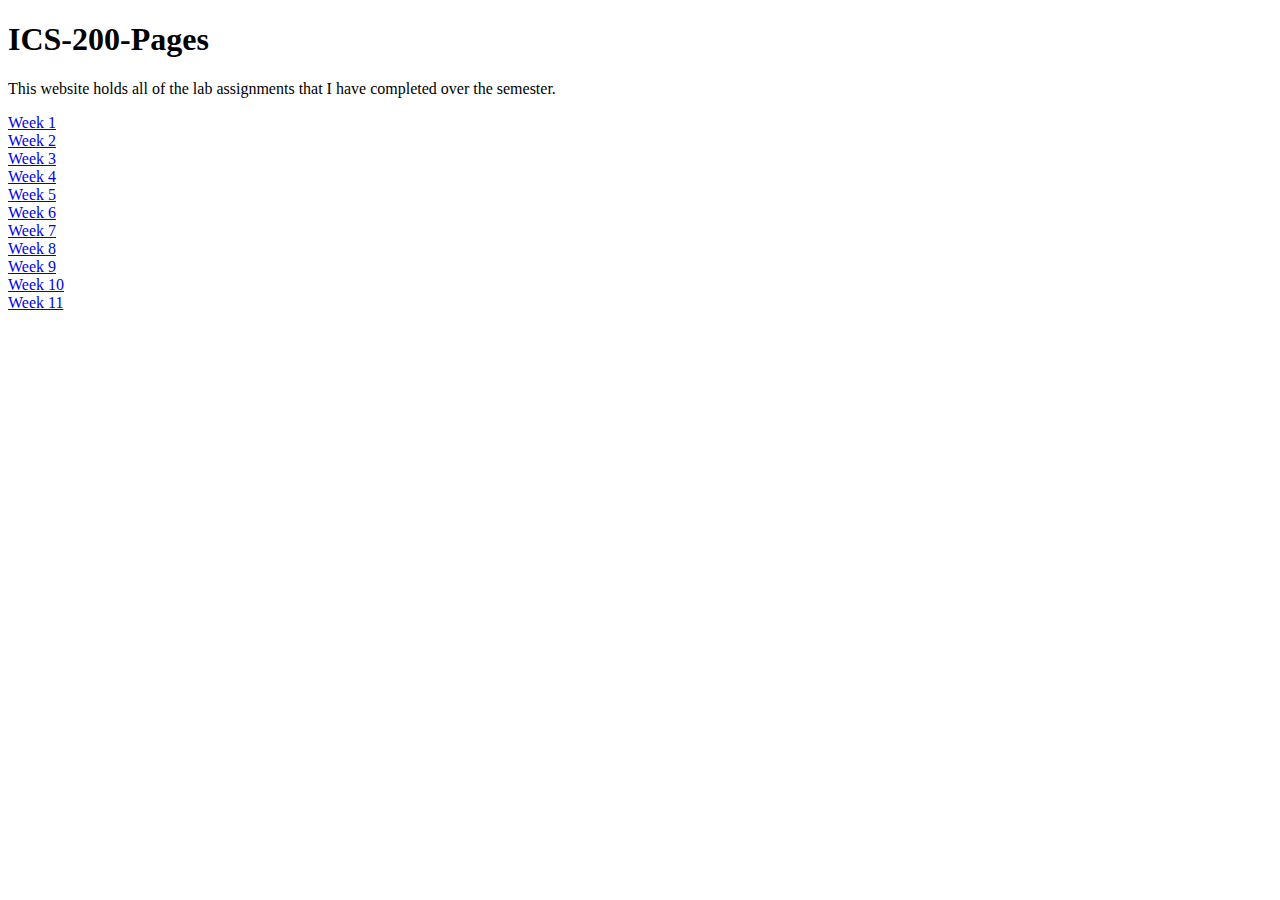
<file: index.html>
<!DOCTYPE html>
<html>
<head>
    <title>ICS-200-Pages</title>
</head>
<body>
    
    <header>
        <h1>ICS-200-Pages</h1>
    </header>
    <main>
        <section>
            <p>This website holds all of the lab assignments that I have completed over the semester.</p>
        </section>
        <section>
            <a href="week1.html">Week 1</a>
        </section>
        <section>
            <a href="week2.lab.html">Week 2</a>
        </section>
        <section>
            <a href="week3.lab.html">Week 3</a>
        </section>
        <section>
            <a href="week4.lab.html">Week 4</a>
        </section>
        <section>
            <a href="week5.html">Week 5</a>
        </section>
        <section>
            <a href="week6.html">Week 6</a>
        </section>
        <section>
            <a href="week7.html">Week 7</a>
        </section>
        <section>
            <a href="week8.html">Week 8</a>
        </section>
        <section>
            <a href="week9.html">Week 9</a>
        </section>
        <section>
            <a href="week10lab.html">Week 10</a>
        </section>
        <section>
            <a href="week11.html">Week 11</a>
        </section>
    </main>

</body>
</html>
</file>
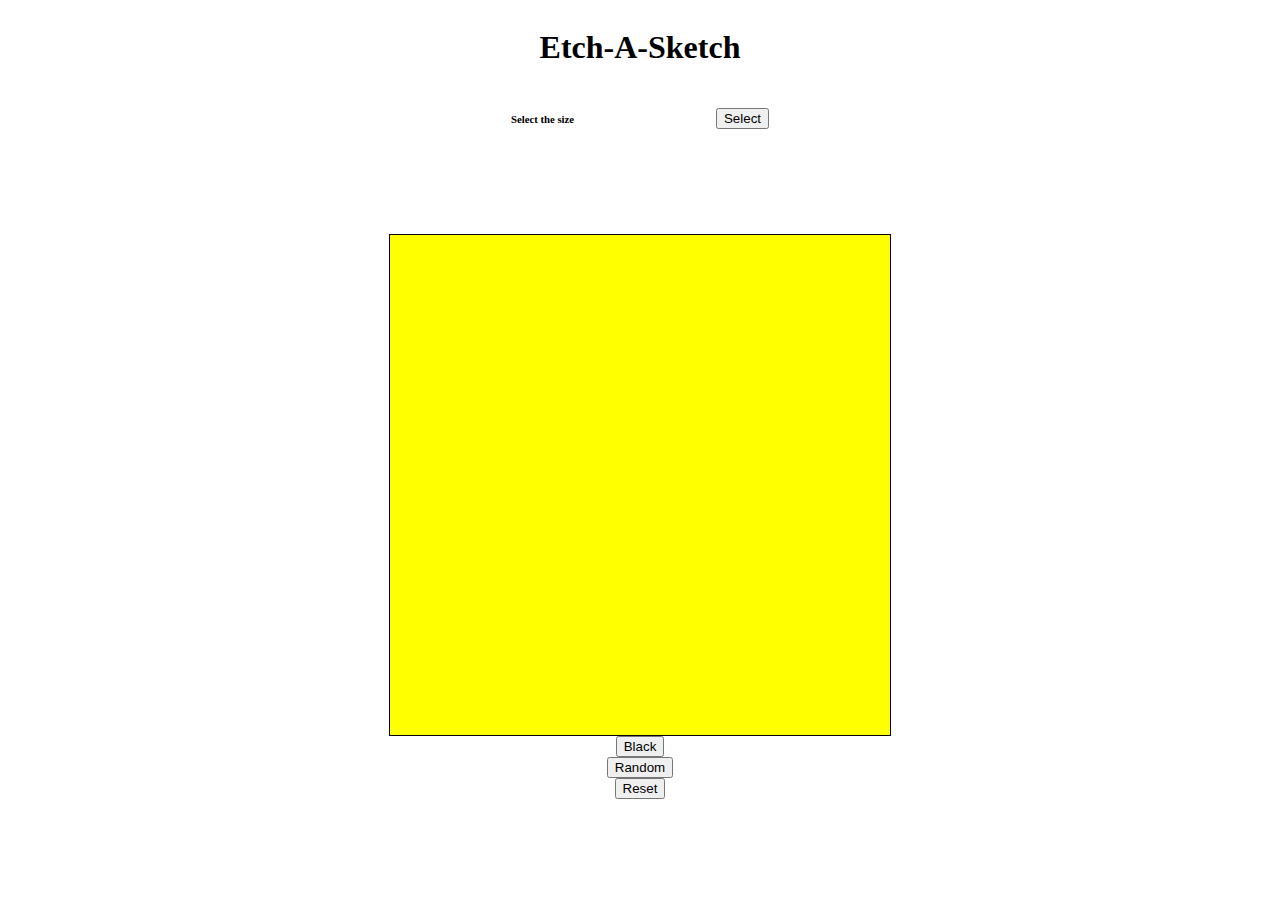
<file: week10lab.html>
<!DOCTYPE html>
<html>
    <head>
        <title>Etch-a-Sketch</title>
        <meta charset="utf-8">
        <link href="week10lab.css" type="text/css" rel="stylesheet">
        <script src="week10lab.js"></script>
    </head>
    <body>
      <h1>Etch-A-Sketch</h1>
      <div class="header">
        <h6>Select the size</h6>
        <button id="popup" class="btn btn-danger">Select</button>
      </div>
      <p id="message"></p>
      <p id="draw"></p>
      <div class="board"></div>
      <div class="footer"></div>
        <button class="btn btn-dark" onclick="setColor('black')">Black</button>
        <button class="btn btn-warning" onclick="setColor('random')">Random</button>
        <button class="btn btn-primary" onclick="resetBoard()">Reset</button>
    </body>
</html>
</file>
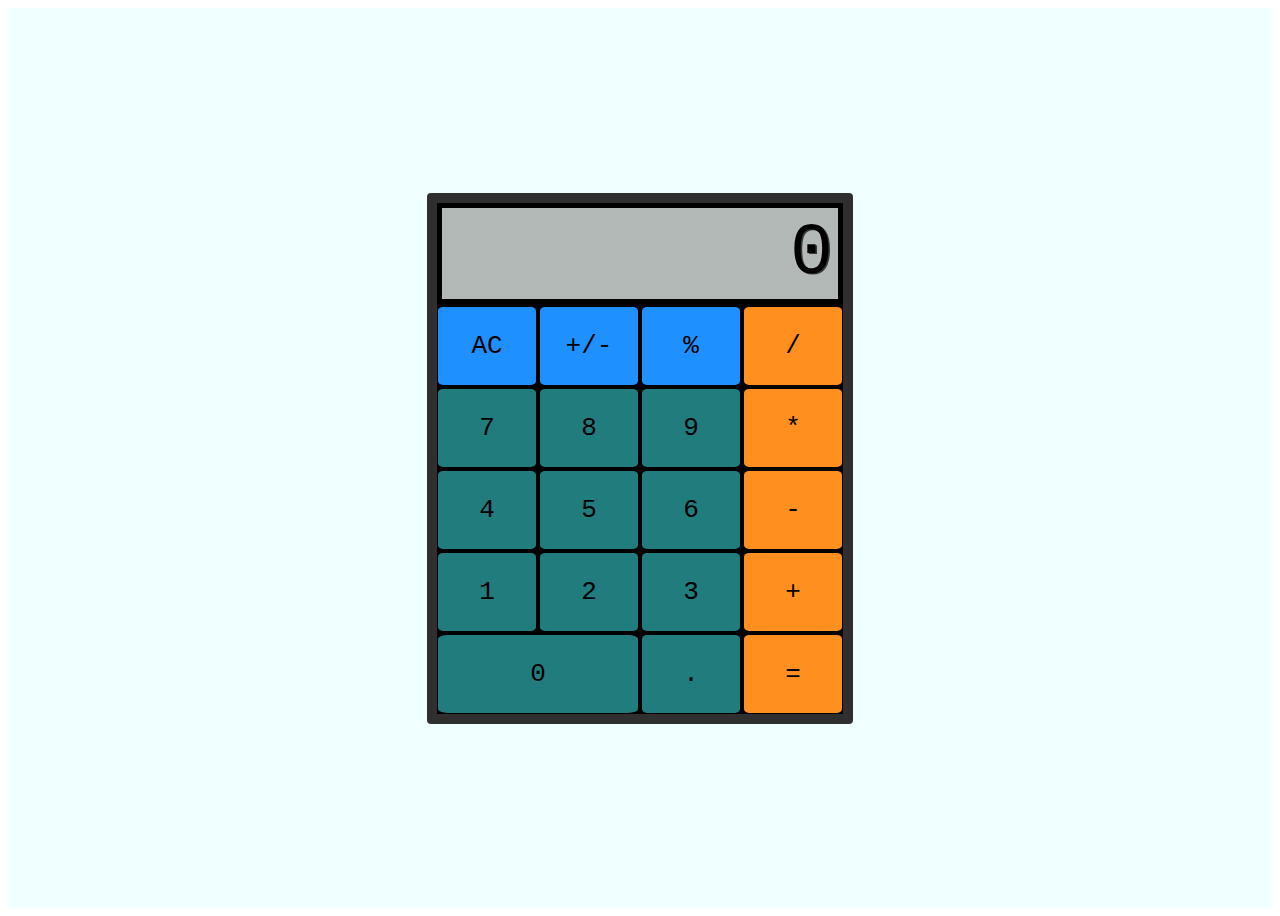
<file: week11.html>
<!DOCTYPE html>
<html>
    <head>
        <meta charset="utf-8">
        <meta name="Calculator" content="width=device-width">
        <title>Calculator</title>
        <link href="week11.css" rel="stylesheet" type="text/css">
    </head>
    <body>
        <main id="calc">
            <div id="container">
                <div id="display">18</div>
                <button type="button" class="clear" value="clear" data-key="8">AC</button>
                <button type="button" class="sign" value="sign" data-key="192">+/-</button>
                <button type="button" class="percent" value="percent" data-key="80">%</button>
                <button type="button" class="operator" value="/" data-key="68">/</button>
                <button type="button" class="operand" value="7" data-key="55">7</button>
                <button type="button" class="operand" value="8" data-key="56">8</button>
                <button type="button" class="operand" value="9" data-key="57">9</button>
                <button type="button" class="operator" value="*" data-key="88">*</button>
                <button type="button" class="operand" value="4" data-key="52">4</button>
                <button type="button" class="operand" value="5" data-key="53">5</button>
                <button type="button" class="operand" value="6" data-key="54">6</button>
                <button type="button" class="operator" value="-" data-key="173">-</button>
                <button type="button" class="operand" value="1" data-key="49">1</button>
                <button type="button" class="operand" value="2" data-key="50">2</button>
                <button type="button" class="operand" value="3" data-key="51">3</button>
                <button type="button" class="operator" value="+" data-key="61">+</button>
                <button type="button" id="zero" class="operand" value="0" data-key="48">0</button>
                <button type="button" class="decimal" value="." data-key="190">.</button>
                <button type="button" class="equals" value="=" data-key="69">=</button>
            </div>
        </main>
        <script src="week11.js"></script>
    </body>
</file>
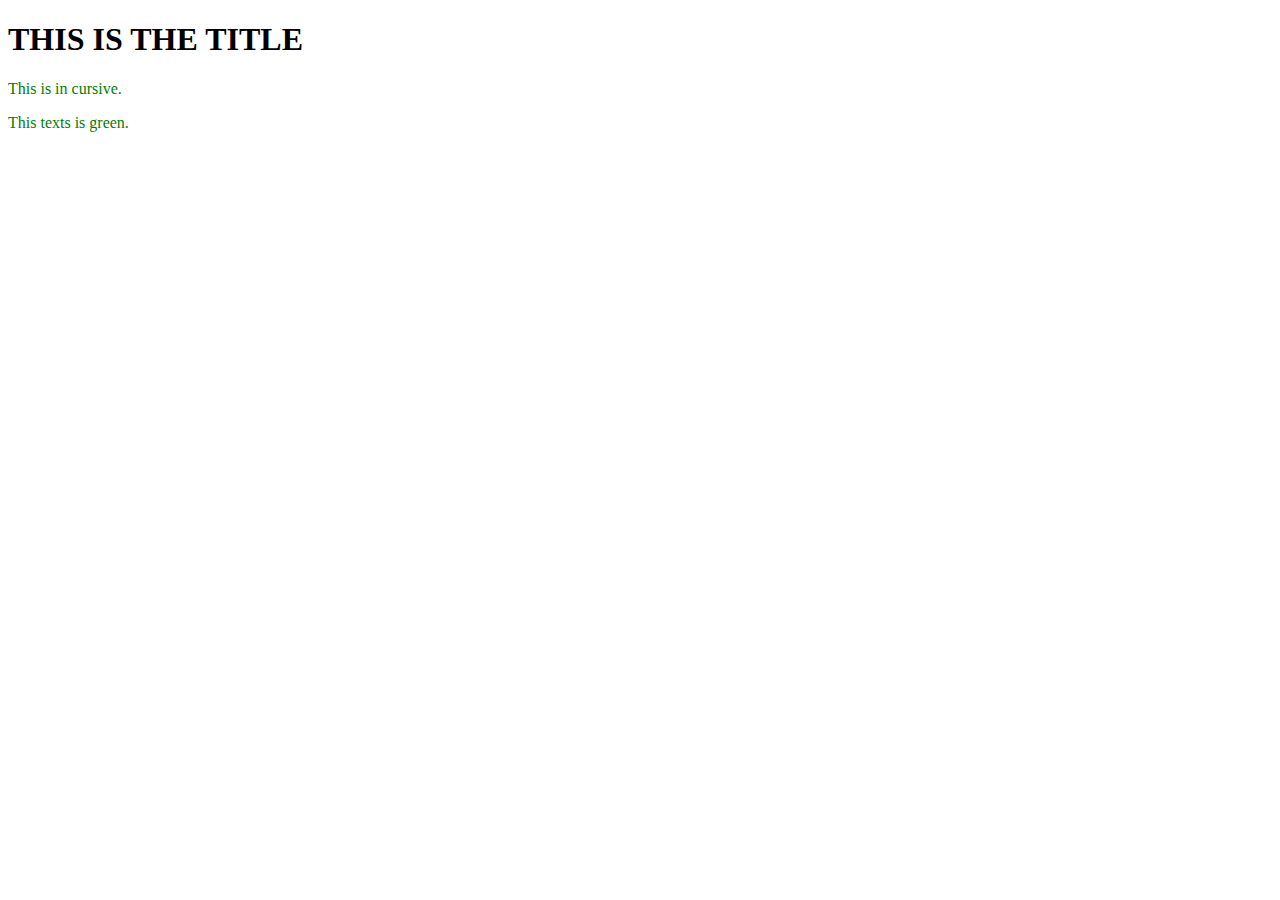
<file: week5.html>
<!DOCTYPE html>
<html>

<head>
  <title>Visual Rules</title>
  <link href='week5.css' rel='stylesheet'>
</head>

<body>

  <h1 class='title uppercase'>This Is The Title</h1>

  <p id="font"> This is in cursive.</p>
  
  <p> This texts is green.</p>

</body>

</html>
</file>
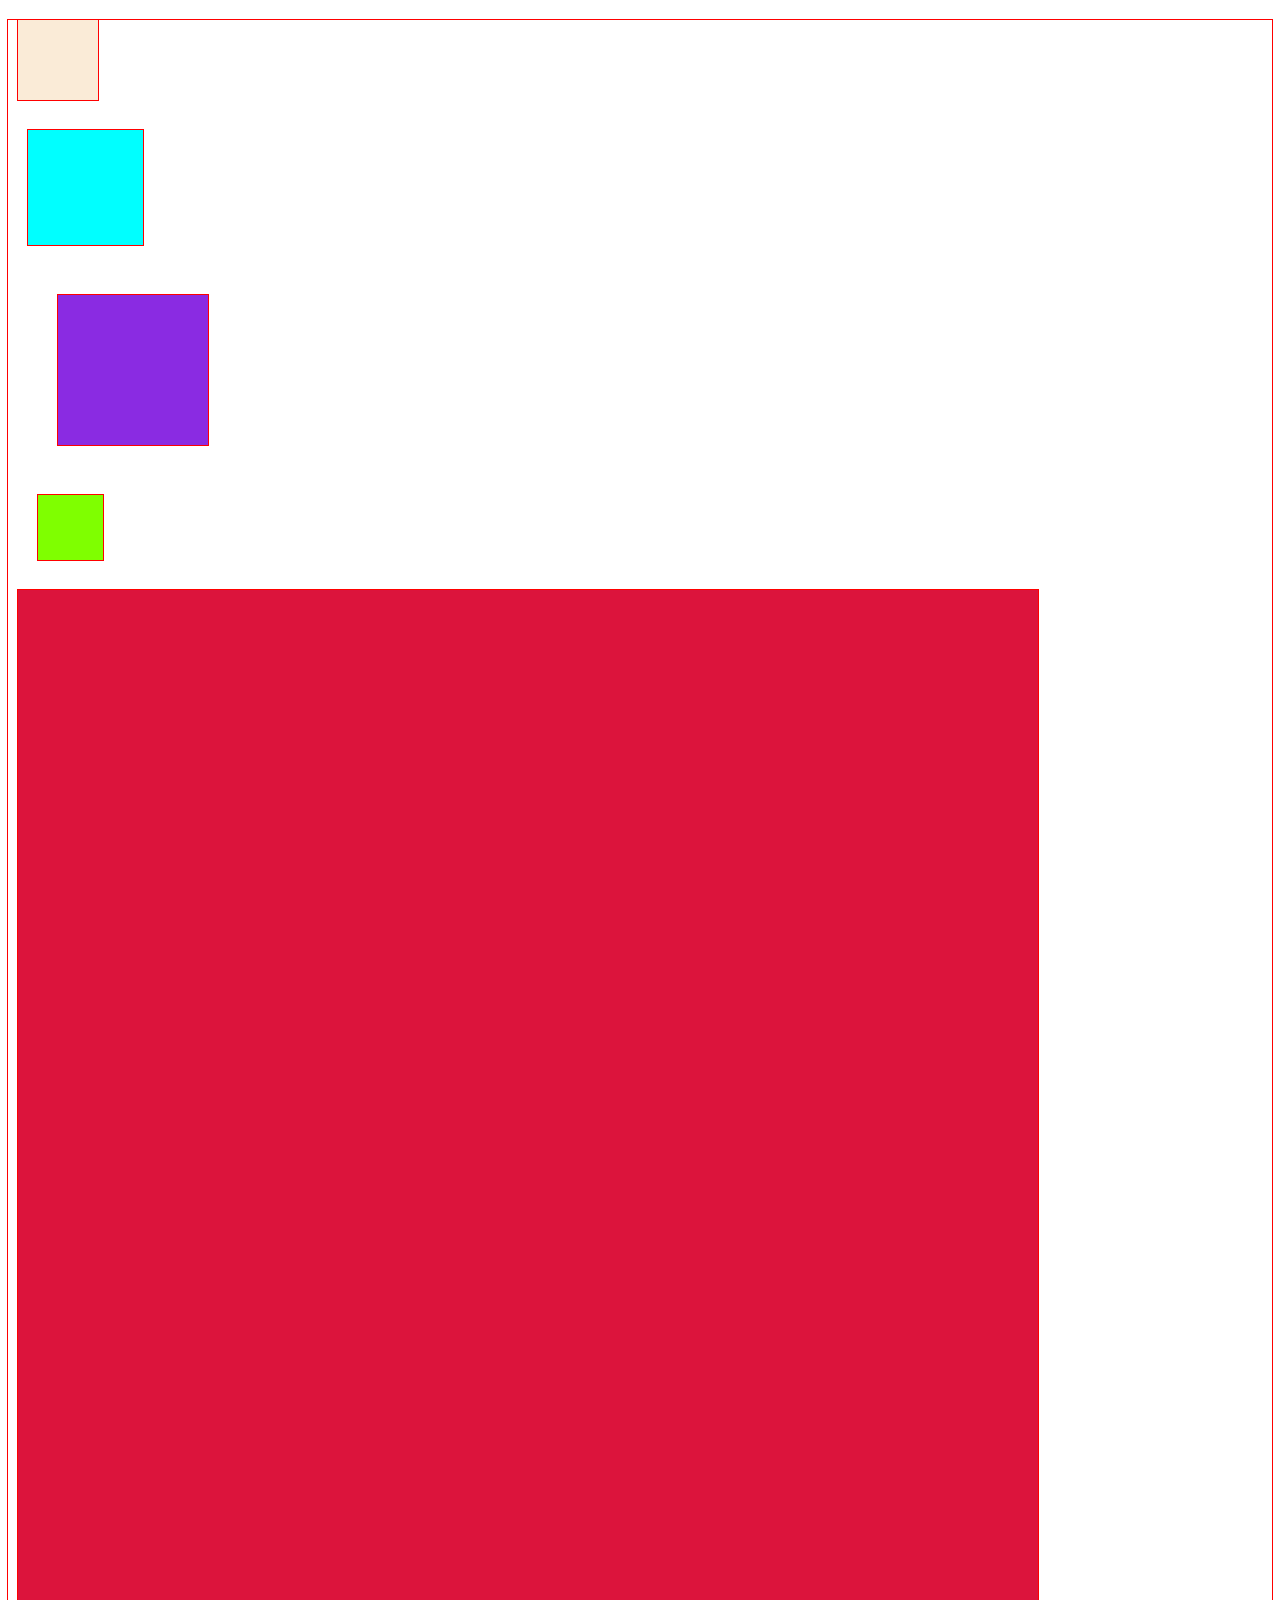
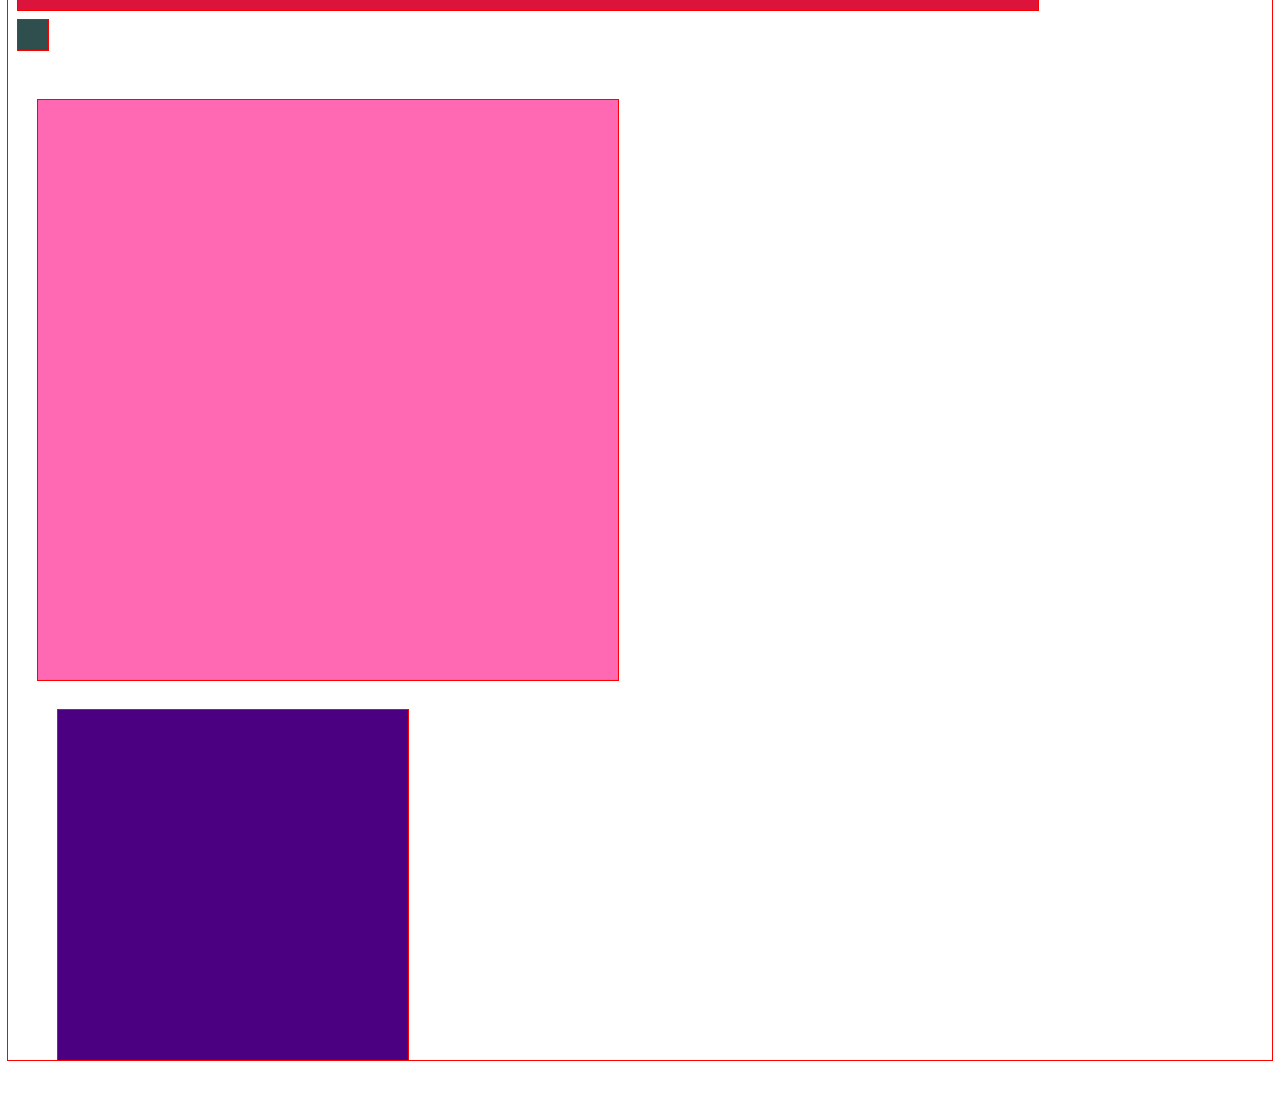
<file: week6.html>
<html lang="en">
<head>
  <meta charset="UTF-8">
  <meta name="viewport" content="width=device-width, initial-scale=1.0">
  <title>Box Model</title>
  <link rel="stylesheet" href="week6.css">
</head>
<body>

  <div id="div1"></div>
  <div id="div2"></div>
  <div id="div3"></div>
  <div id="div4"></div>
  <div id="div5"></div>
  <div id="div6"></div>
  <div id="div7"></div>
  <div id="div8"></div>
  
</body>
</html>
</file>
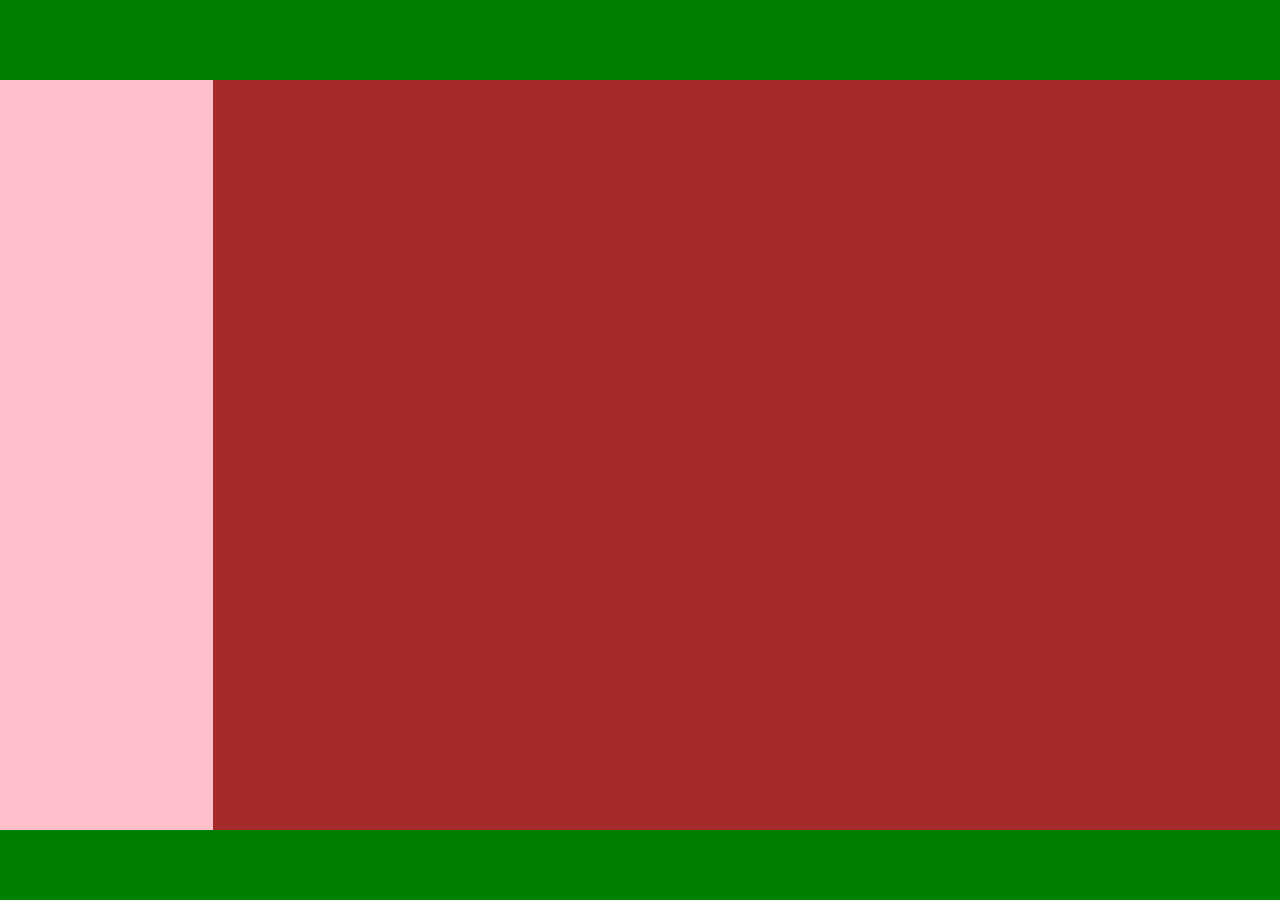
<file: week7.html>
<!DOCTYPE html>
<html lang="en">
  <head>
    <meta charset="UTF-8" />
    <meta http-equiv="X-UA-Compatible" content="IE=edge" />
    <meta name="viewport" content="width=device-width, initial-scale=1.0" />
    <link rel="stylesheet" href="week7.css" />
    <title>CSS Grid Crash Course</title>
  </head>
  <body>
    <header>Header</header>
    <main>Content</main>
    <nav>Navigation</nav>
    <footer>Footer</footer>
  </body>
</html>
</file>
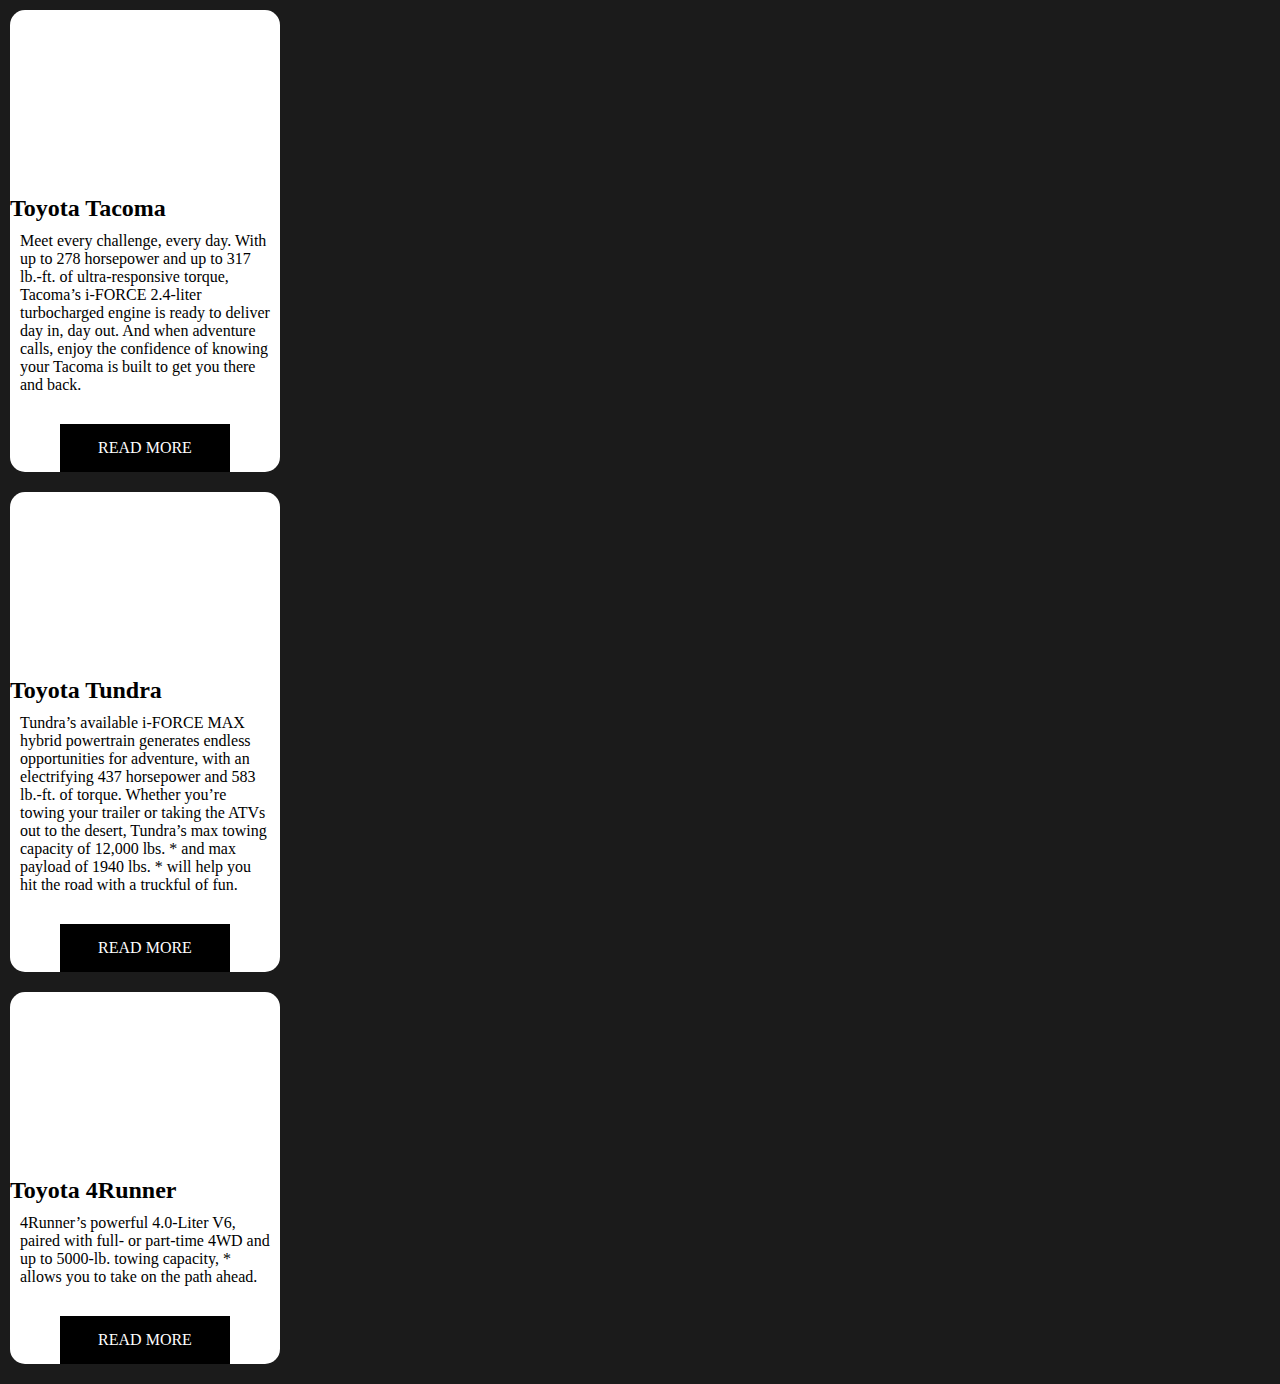
<file: week8.html>
<!DOCTYPE html>
<html lang="en">

<head>
    <meta charset="UTF-8">
    <meta name="viewport" content="width=device-width, initial-scale=1.0">
    <title>Responsive Cards Flexbox</title>
    <link rel="stylesheet" href="week8.css">
</head>

<body>

    <section class="container">
        <div class="card">
            <div class="card-image car-1"></div>
            <h2>Toyota Tacoma</h2>
            <p>Meet every challenge, every day. 
                With up to 278 horsepower and up to 
                317 lb.-ft. of ultra-responsive torque, 
                Tacoma’s i-FORCE 2.4-liter turbocharged engine 
                is ready to deliver day in, day out. 
                And when adventure calls, enjoy the confidence 
                of knowing your Tacoma is built to get you there 
                and back.
            </p>
            <a href="">READ MORE</a>
        </div>
        <div class="card">
            <div class="card-image car-2"></div>
            <h2>Toyota Tundra</h2>
            <p>Tundra’s available i-FORCE MAX hybrid powertrain 
                generates endless opportunities for adventure, 
                with an electrifying 437 horsepower and 
                583 lb.-ft. of torque. 
                Whether you’re towing your trailer or taking the 
                ATVs out to the desert, Tundra’s max towing 
                capacity of 12,000 lbs. * and max payload 
                of 1940 lbs. * will help you hit the road with 
                a truckful of fun.
            </p>
            <a href="">READ MORE</a>
        </div>
        <div class="card">
            <div class="card-image car-3"></div>
            <h2>Toyota 4Runner</h2>
            <p>4Runner’s powerful 4.0-Liter V6, paired with 
                full- or part-time 4WD and up to 5000-lb. towing 
                capacity, * allows you to take on the path ahead.
            </p>
            <a href="">READ MORE</a>
        </div>

    </section>
</body>
</file>
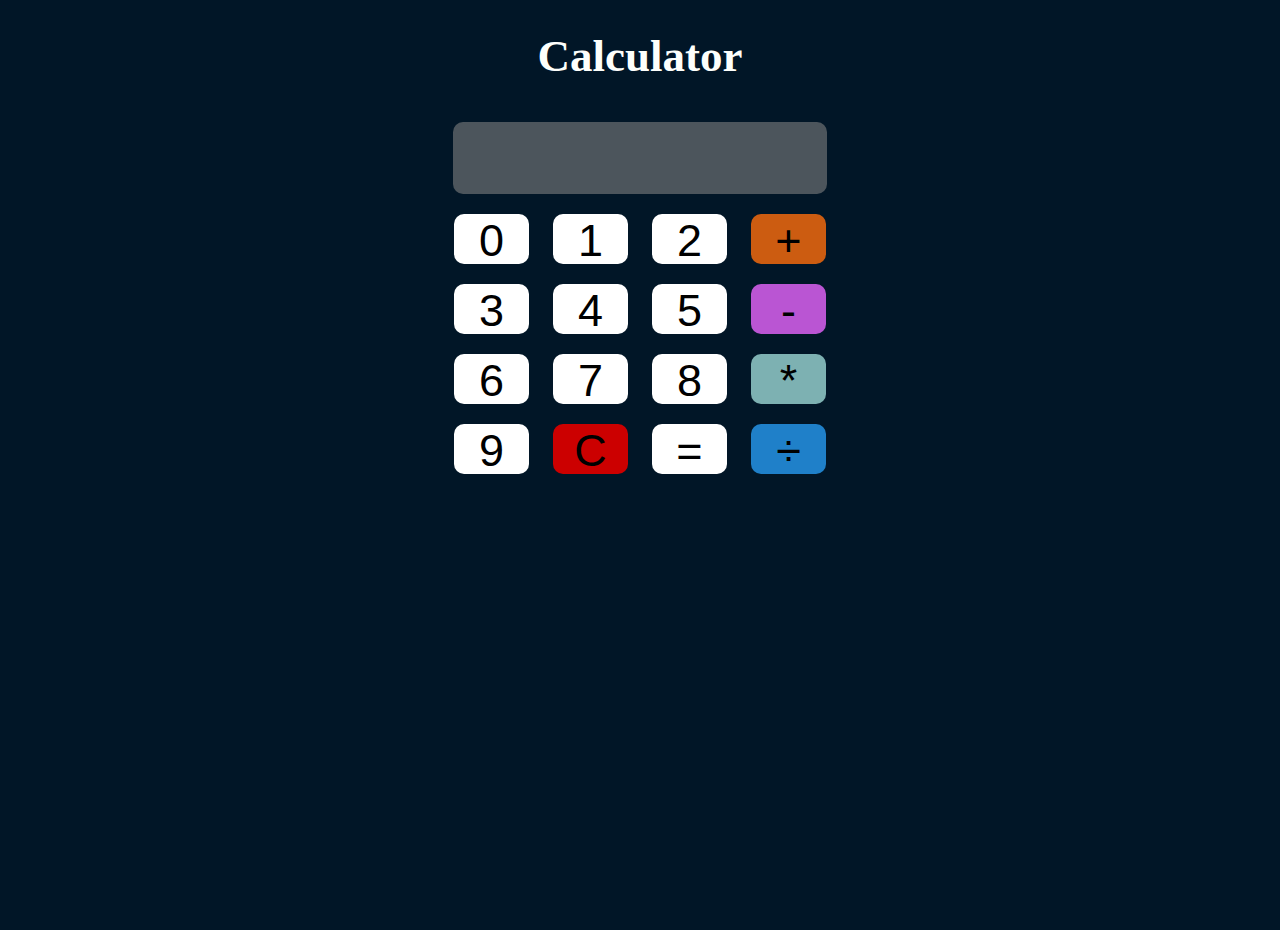
<file: week9.html>
<!DOCTYPE html>
<html lang="en">
<head>
    <meta charset="UTF-8">
    <meta name="viewport" content="width=device-width, initial-scale=1.0">
    <title>Calculator</title>
    <link rel="stylesheet" href="week9.css">
</head>
<body>
    <h1>Calculator</h1>
    <form action="" name="clc">
        <input type="text" name="display" style="width: 370px; height: 70px; background-color: #4c555c;color: white;"><br>
        <input class="btn" type="button" value="0" onclick="clc.display.value += '0'">
        <input class="btn" type="button" value="1" onclick="clc.display.value += '1'">
        <input class="btn" type="button" value="2" onclick="clc.display.value += '2'">
        <input class="btn" type="button" value="+" onclick="clc.display.value += '+'" style=" background-color: #cc5c11;"><br>
        <input class="btn" type="button" value="3" onclick="clc.display.value += '3'">
        <input class="btn" type="button" value="4" onclick="clc.display.value += '4'">
        <input class="btn" type="button" value="5" onclick="clc.display.value += '5'">
        <input class="btn" type="button" value="-" onclick="clc.display.value += '-'" style="background-color: #ba55d3;"><br>
        <input class="btn" type="button" value="6" onclick="clc.display.value += '6'">
        <input class="btn" type="button" value="7" onclick="clc.display.value += '7'">
        <input class="btn" type="button" value="8" onclick="clc.display.value += '8'">
        <input class="btn" type="button" value="*" onclick="clc.display.value += '*'" style="background-color: #7db1b2;"><br>
        <input class="btn" type="button" value="9" onclick="clc.display.value += '9'">
        <input class="btn" type="button" value="C" onclick="clc.display.value =''" style="background-color:#cc0000;">
        <input class="btn" type="button" value="=" onclick="clc.display.value =eval(clc.display.value)">
        <input class="btn" type="button" value="&#247;" onclick="clc.display.value += '/'" style="background-color: #1f80c9;">

    </form>
</body>
</html>
</file>
<file: week10lab.css>
body{
    display: flex;
    justify-content: center;
    align-items: center;
    flex-direction: column;
}

.header{
    display: flex;
    flex-direction: row;
    align-items: center;
    width: 400px;
    justify-content: space-around;
    margin-bottom: 20px;
}

.footer{
    display: flex;
    flex-direction: row;
    justify-content: space-between;
    width: 500px;
    align-items: center;
}

.board{
    width: 500px;
    height: 500px;
    display: grid;
    border: 1px solid black;
}
</file>
<file: week11.css>
html {
    text-align: center;
    font-family: monospace;
}

#calc {
    display: flex;
    min-height: 95vh;
    justify-content: center;
    align-content: center;
    align-items: center;
    height: 100vh;
    overflow: hidden;
    background-color: azure;
}

#container {
    background-color: black;
    border: 10px solid rgba(47,47,47,1);
    border-radius: 4px;
    display: grid;
    grid-template-columns: repeat(4, 100px);
    grid-template-rows: minmax(100px, auto) repeat(5, 80px);
    gap: 2px;
}

#display {
    grid-column: 1 / -1;
    background-color: #b2b9b7;
    display: flex;
    flex-direction: column;
    justify-content: space-around;
    align-items: flex-end;
    padding: 5px;
    font-size: 5.5em;
    font-weight: initial;
    text-shadow: 1.3px 1.3px #383838;
    margin: 5px;
}

button {
    margin: 1px;
    border-radius: 5%;
    border: none;
    font-weight: initial;
    font-size: 2em;
    font-family: monospace;
    color: black;
}


#zero {
    grid-column: span 2;
}

.operator {
    background-color: #FF8F1F;    
}

.operator:focus {
    background-color: #ffc183;
}

.equals {
    background-color: #FF8F1F;
}

.equals:active {
    background-color: #ffc183;
}

.operand {
    background-color: #217C7E;
}

.operand:active {
    background-color: #33b9bb;
}

.decimal {
    background-color: #217C7E;
}

.decimal:active {
    background-color: #33b9bb;
}

.clear {
    background-color: dodgerblue;
}

.clear:active {
    background-color: rgb(123, 189, 255);
}

.sign {
    background-color: dodgerblue;
}

.sign:active {
    background-color: rgb(123, 189, 255);
}

.percent {
    background-color: dodgerblue;
}

.percent:active {
    background-color: rgb(123, 189, 255);
}
</file>
<file: week5.css>
*
  p {
    color: green;
  }
  
  .uppercase {
    text-transform: uppercase;
  }
  
  #font {
    font-family: cursive;
  }
</file>
<file: week6.css>
* {
    outline: 1px solid red;
  }
  #div1 {
    background-color: antiquewhite;
  
    width: 30px;
    height: 30px;
  
    padding-left: 20px;
    padding-top: 30px;
    padding-bottom: 20px;
    padding-right: 30px;
  
    margin-top: 20px;
    margin-left: 10px;
    margin-right: 20px;
    margin-bottom: 30px;
  }
  
  #div2 {
    background-color: aqua;
    
    width: 100px;
    height: 100px;
  
    padding-left: 5px;
    padding-top: 10px;
    padding-bottom: 5px;
    padding-right: 10px;
  
    margin-top: 15px;
    margin-left: 20px;
    margin-right: 15px;
    margin-bottom: 20px;
  }
  
  #div3 {
    background-color: blueviolet;
    
    width: 50px;
    height: 50px;
  
    padding-left: 50px;
    padding-top: 50px;
    padding-bottom: 50px;
    padding-right: 50px;
  
    margin-top: 50px;
    margin-left: 50px;
    margin-right: 50px;
    margin-bottom: 50px;
  }
  #div4 {
    background-color: chartreuse;
    
    width: 15px;
    height: 15px;
  
    padding-left: 30px;
    padding-top: 20px;
    padding-bottom: 30px;
    padding-right: 20px;
  
    margin-top: 20px;
    margin-left: 30px;
    margin-right: 20px;
    margin-bottom: 30px;
  }
  #div5 {
    background-color: crimson;
    
    width: 1000px;
    height: 1000px;
  
    padding-left: 10px;
    padding-top: 10px;
    padding-bottom: 10px;
    padding-right: 10px;
  
    margin-top: 10px;
    margin-left: 10px;
    margin-right: 10px;
    margin-bottom: 10px;
  }
  #div6 {
    background-color: darkslategray;
    
    width: 10px;
    height: 10px;
  
    padding-left: 10px;
    padding-top: 10px;
    padding-bottom: 10px;
    padding-right: 10px;
  
    margin-top: 10px;
    margin-left: 10px;
    margin-right: 10px;
    margin-bottom: 10px;
  }
  #div7 {
    background-color: hotpink;
    
    width: 500px;
    height: 500px;
  
    padding-left: 30px;
    padding-top: 50px;
    padding-bottom: 30px;
    padding-right: 50px;
  
    margin-top: 50px;
    margin-left: 30px;
    margin-right: 50px;
    margin-bottom: 30px;
  }
  #div8 {
    background-color: indigo;
    
    width: 200px;
    height: 200px;
  
    padding-left: 50px;
    padding-top: 100px;
    padding-bottom: 50px;
    padding-right: 100px;
  
    margin-top: 30px;
    margin-left: 50px;
    margin-right: 30px;
    margin-bottom: 50px;
  }
</file>
<file: week7.css>
* {
    box-sizing: border-box;
    padding: 0;
    margin: 0;
  }
  
  body {
    font-family: 'Open Sans', sans-serif;
    font-size: 16px;
    height: 100vh;
  
    display: grid;
    grid-template-areas:
      'header header header'
      'nav content content'
      'footer footer footer';
    grid-template-columns: 1fr 4fr 1fr;
    grid-template-rows: 80px 1fr 70px;
  }
  
  header {
        background-color: green;
        color: green;
        padding: 20px;
      }
  footer {
    background-color: green;
    color: green;
    padding: 20px;
  }
  main {
    background-color: brown;
    color: brown;
    padding: 20px;
  }
  nav {
    background-color: pink;
    color: pink;
    padding: 20px;
  }
  
  header {
    grid-area: header;
  }
  
  nav {
    grid-area: nav;
  }
  
  main {
    grid-area: content;
  }
  
  
  footer {
    grid-area: footer;
  }
</file>
<file: week8.css>
*{
    box-sizing: border-box;
    padding: 0;
    margin: 0;
}

body{

    background: rgb(27, 27, 27);

}

.contrainer{
    display: flex;
    justify-content: center;
    flex-wrap: wrap;
}

.card{
    
    background: white;
    width: 270px;
    margin: 10px;
    border-radius: 15px;
}

.card-image{

    height: 170px;
    margin-bottom: 15px;
    background-size: cover;
    border-radius: 15px 15px 0 0;
}

.car-1{

    background-image: url('https://westcottdesigns.net/wp-content/uploads/westcott-designs-2023-tacoma-build.png')
}

.car-2{

    background-image: url('https://www.motortrend.com/uploads/2023/09/052-2024-Toyota-Tundra-TRD-Pro-front-three-quarters.jpg?fit=around%7C875:492')
}

.car-3{

    background-image: url('https://www.motortrend.com/uploads/2023/10/2024-toyota-4runner-2.jpg')
}

.card p{

    padding: 10px;
}

.card a{

    background-color: black;
    color: white;
    padding: 15px 20px;
    display: block;
    text-align:center;
    margin: 20px 50px;
    text-decoration: none;
}

.card:hover{

    background-color: rgb(62,62,62);
    color: white;
    cursor: pointer;
    transform: scale(1.03);
    transition: all 1s ease;
}
</file>
<file: week9.css>
body{
    margin: 0px;
    padding: 0px;
    background-color: #011627;
    color: #fdfffc;
    text-align: center;
    background-image: url(https://cdn.pixabay.com/photo/2015/07/02/10/13/sky-828648_960_720.jpg);
    background-position: center;
    background-repeat: no-repeat;
    background-size: cover;
    height: 100vh;
}
h1{
    font-size: 45px;
}

input{
    width: 75px;
    height: 50px;
    font-size: 45px;
    border-radius: 10px;
    margin: 10px;
    background-color: white;
    color: black;
    border-style: none;

}

.btn:hover{
    background-color:yellow;
    cursor: pointer;
}
</file>
